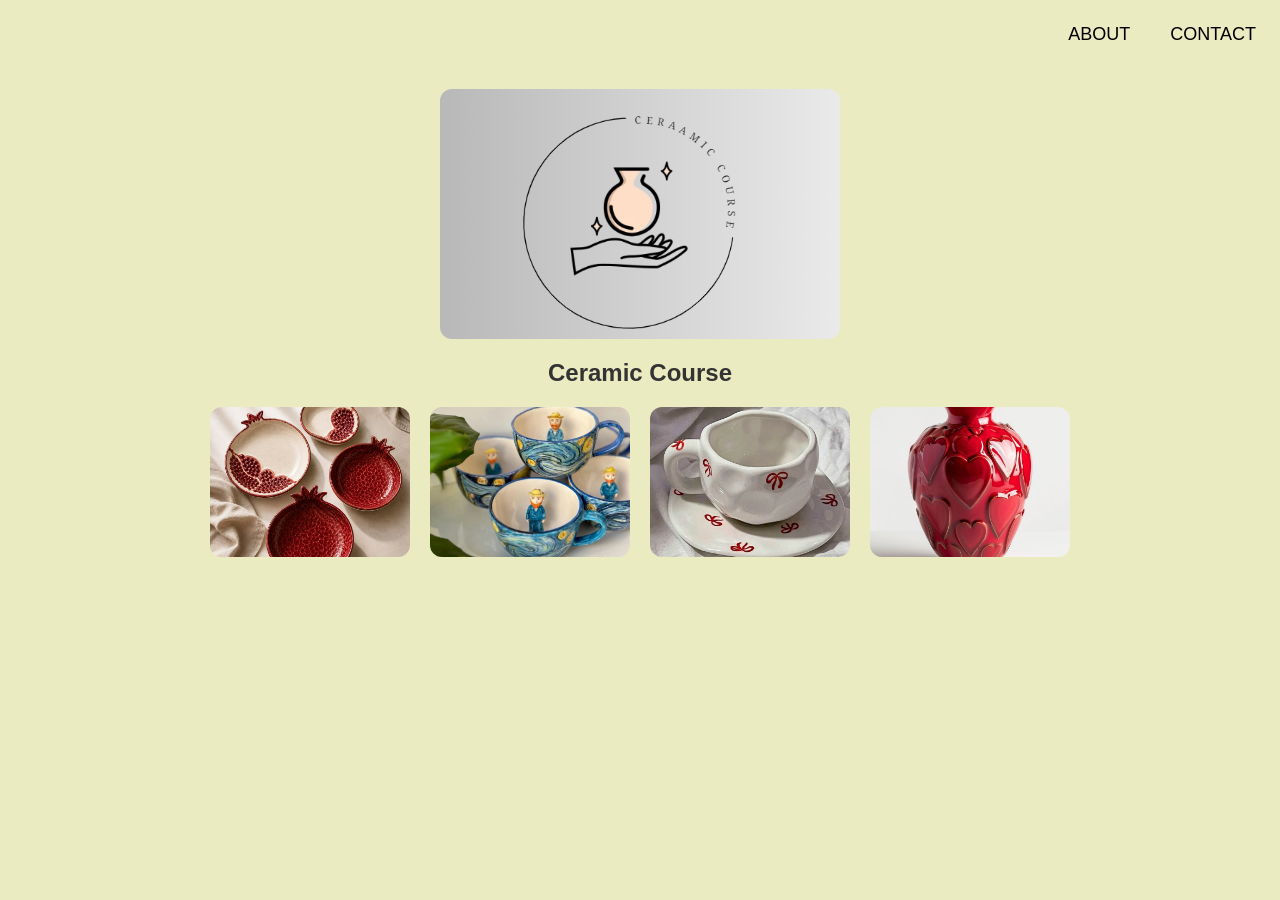
<file: image/index.html>
<!DOCTYPE html>
<html>

<head>
    <title>ceramics course</title>
<link rel="stylesheet" href="style.css">
    
</head>
 
<body>
    <nav class="menu">
        <a href="#about">About</a>
        <a href="#contact">Contact</a>
      </nav>

     <section>

       <img src="Logo.png" alt="ceramic" class="banner">

     <h1> Ceramic Course</h1>
     

        <div class="gallery"> 
        <img src="plate.jpeg" alt="ceramic">
        <img src="vangog cup.jpeg" alt="ceramic">
        <img src="cup.jpeg" alt="ceramic"> 
        <img src="vase.jpeg" alt="ceramic">
    </div>
</file>
<file: image/style.css>
body{
    margin: 0;
    font-family: Arial,  sans-serif;
    background-color: #faf6f1;
    color: #333;
}

section{
    padding: 20px; 
}


.gallery{
    display: flex;
    flex-direction: row;
    gap: 20px;
    justify-content: center;
    flex-wrap: wrap;
}


img{
    width: 200px;
    height: 150px;
    object-fit: cover;
    border-radius: 12px;
}
 h1 {
    text-align: center;
 }
 

h2{
    color:#1e2f3f;
    text-align: center;
}

p{ 
    font-size: 18px;
    line-height: 1.6;
    text-align: center;
}

footer{
    background-color: #a896f2d1;
    color: black(0, 0, 0, 0.66);
    text-align: center;
    padding: 20px;
    margin-top: 20px;
}

footer h1 {
    font-size: 24px;
}
.menu{
    display: flex;
    justify-content: flex-end;
    gap: 40px;
    padding: 24px;
    width: 100%;
    box-sizing: border-box;
}  
.menu a{
    font-size: 18px;
    text-transform: uppercase;
    text-decoration: none;
    color: black;
}
.banner{
    display: block;
    margin: 0 auto;
    width: 400px;
    height: 250px;
    object-fit: cover;
    border-radius: 12px;
}
body{
    margin: 0;
    background-color: #dfdf9b9a;
    
    }
</file>
